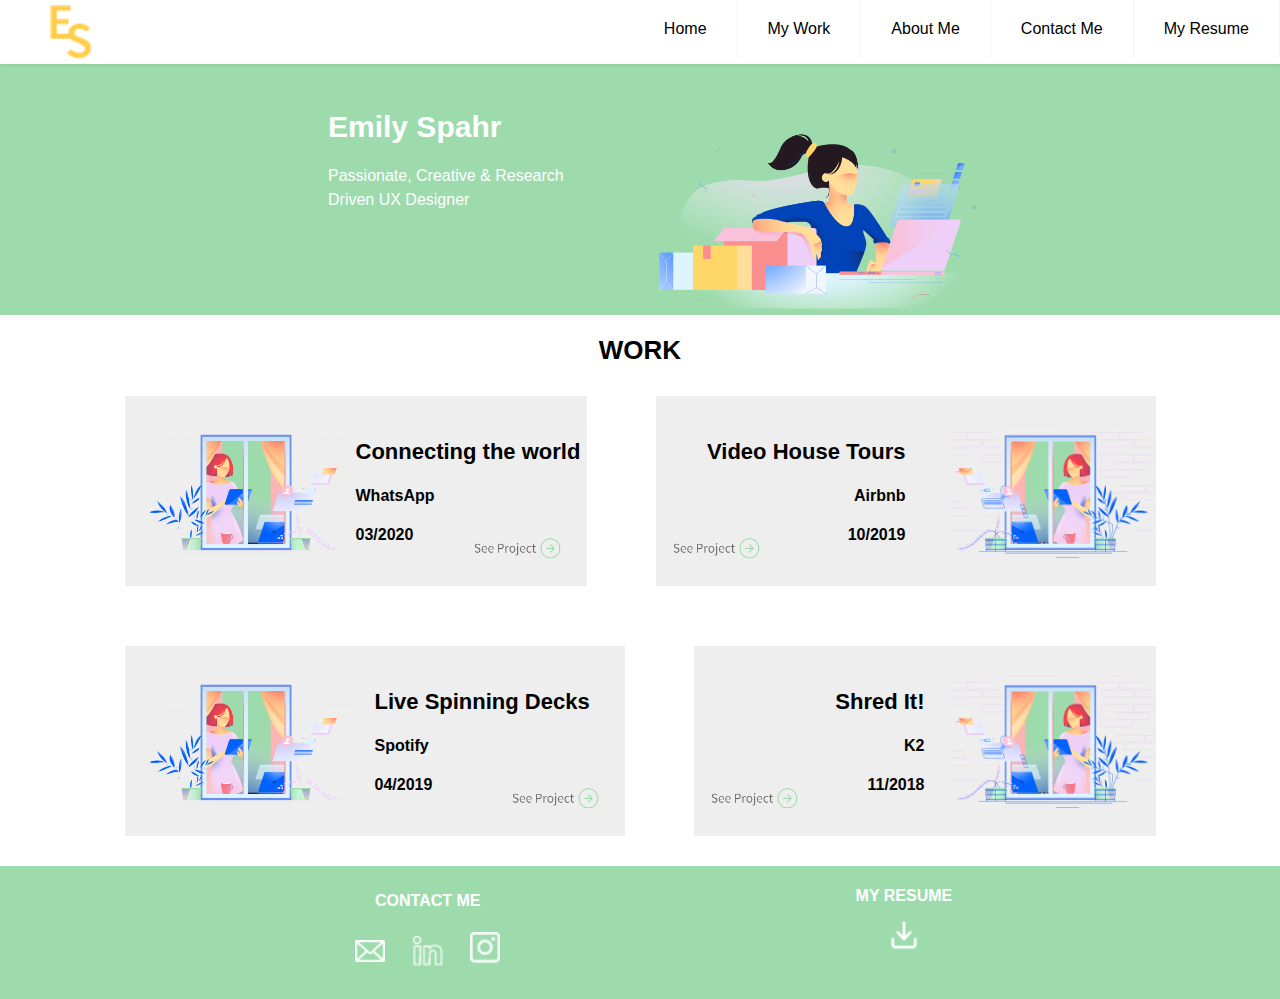
<file: index.html>
<!DOCTYPE html>
<html lang="en" prefix="og: http://ogp.me/ns#">
  <head>
    <meta charset="UTF-8" />
    <meta name="viewport" content="width=device-width, initial-scale=1.0" />
    <meta property="og:image" content="https://vrodgreg.github.io/EmilyPortfolio/previewImg.PNG" />
    <link
      rel="stylesheet"
      media="screen and (min-width: 801px)"
      href="css/desktop.css"
    />
    <link rel="stylesheet" href="css/mobile.css" />
    <link rel="stylesheet" href="hamburger.css" />
    <title>Emily Spahr's Porfolio - Main</title>
  </head>
  <body>



    
    <!--hamburger menu -->
    <header class="header">
      <img src="./img/EKlogo.png" class="logo" alt="Logo" />
      <input class="menu-btn" type="checkbox" id="menu-btn" />
      <label class="menu-icon" for="menu-btn"
        ><span class="navicon"></span
      ></label>
      <ul class="menu">
        <li><a href="index.html">Home</a></li>
        <li><a href="creations.html">My Work</a></li>
        <li><a href="passions.html">About Me</a></li>
        <li><a href="#contactMe">Contact Me</a></li>
        <li><a href="/files/resume.pdf">My Resume</a></li>
      </ul>
    </header>

    <!-- Pretty Picture (backgroundimage) at top with Name and short statement in somehat transparent block over top background image-->
    <section class="heroAbout">
      <img src="./img/emilySpahr.png" alt="Researcher at a desk" />
      <div class="heroAboutText">
        <h1>Emily Spahr</h1>
        <p>Passionate, Creative & Research Driven UX Designer</p>
      </div>
    </section>

    <!-- Body woth various project blocks-->
  <section class="outsideWork">
    <div><h2 id="workHeading">WORK</h2></div>

    <section class="work">
      <div class="leftHandProject narrowP" id="project1">
        <img
          id="projPicL"
          src="./img/headerImageLG.png"
          alt="Designer in a Window"
        />
        <div class="titleL">
          <h3>Connecting the world</h3>
          <h4>WhatsApp</h4>
          <h4>03/2020</h4>
        </div>
        <a class="butClick" href="creations.html"
          ><img
            src="./img/rightArrowRemoveBg.png"
            alt="See Project Button"
            class="rtAr" 
        /></a>
      </div>

      <div class="rightHandProject widerP" id="project2">
        <div class="titleR">
          <h3>Video House Tours</h3>
          <h4>Airbnb</h4>
          <h4>10/2019</h4>
        </div>
        <img
          id="projPicR"
          src="./img/headerImageLGRight.png"
          alt="Designer in a window"
        />
        <a class="butClickL" href="creations.html"
          ><img
            src="./img/rightArrowRemoveBg.png"
            alt="See Project Button"
            class="rtAr" 
        /></a>
      </div>

      <div class="leftHandProject widerP" id="project3">
        <img
          id="projPicL"
          src="./img/headerImageLG.png"
          alt="Designer in a window"
        />
        <div class="titleL">
          <h3>Live Spinning Decks</h3>
          <h4>Spotify</h4>
          <h4>04/2019</h4>
        </div>
        <a class="butClick" href="creations.html"
          ><img
            src="./img/rightArrowRemoveBg.png"
            alt="See Project Button"
            class="rtAr" 
        /></a>
      </div>

      <div class="rightHandProject narrowP" id="project4">
        <div class="titleR">
          <h3>Shred It!</h3>
          <h4>K2</h4>
          <h4>11/2018</h4>
        </div>
        <img
          id="projPicR"
          src="./img/headerImageLGRight.png"
          alt="Designer in a window"
        />
        <a class="butClickL" href="creations.html"
          ><img
            src="./img/rightArrowRemoveBg.png"
            alt="See Project Button"
            class="rtAr" 
        /></a>
      </div>
    </section>
    </section>  

    <footer>
      <!--Left side of footer with contact me links-->
      <div>
        <h4>CONTACT ME</h4>
        <div id="contactMe">
          <a href="mailto:webmaster@example.com" target="_blank"
            ><img src="./img/envelope.png" width="30" alt="Email"
          /></a>
          <a href="https://www.linkedin.com/" target="_blank"
            ><img src="./img/linkedin.png" width="30" alt="Linkedin"
          /></a>
          <a href="https://www.instagram.com/" target="_blank"
            ><img src="./img/instagram.png" width="30" alt="Instagram"
          /></a>
        </div>
      </div>

      <!--Right side of footer with Resume Link-->
      <div class="footerResume">
        <h4>MY RESUME</h4>
        <a href="/files/resume.pdf"
          ><h2><img src="./img/download.png" width="30" alt="Resume" /></h2
        ></a>
      </div>
    </footer>

    <script src="script.js" ></script>
  </body>
</html>
</file>
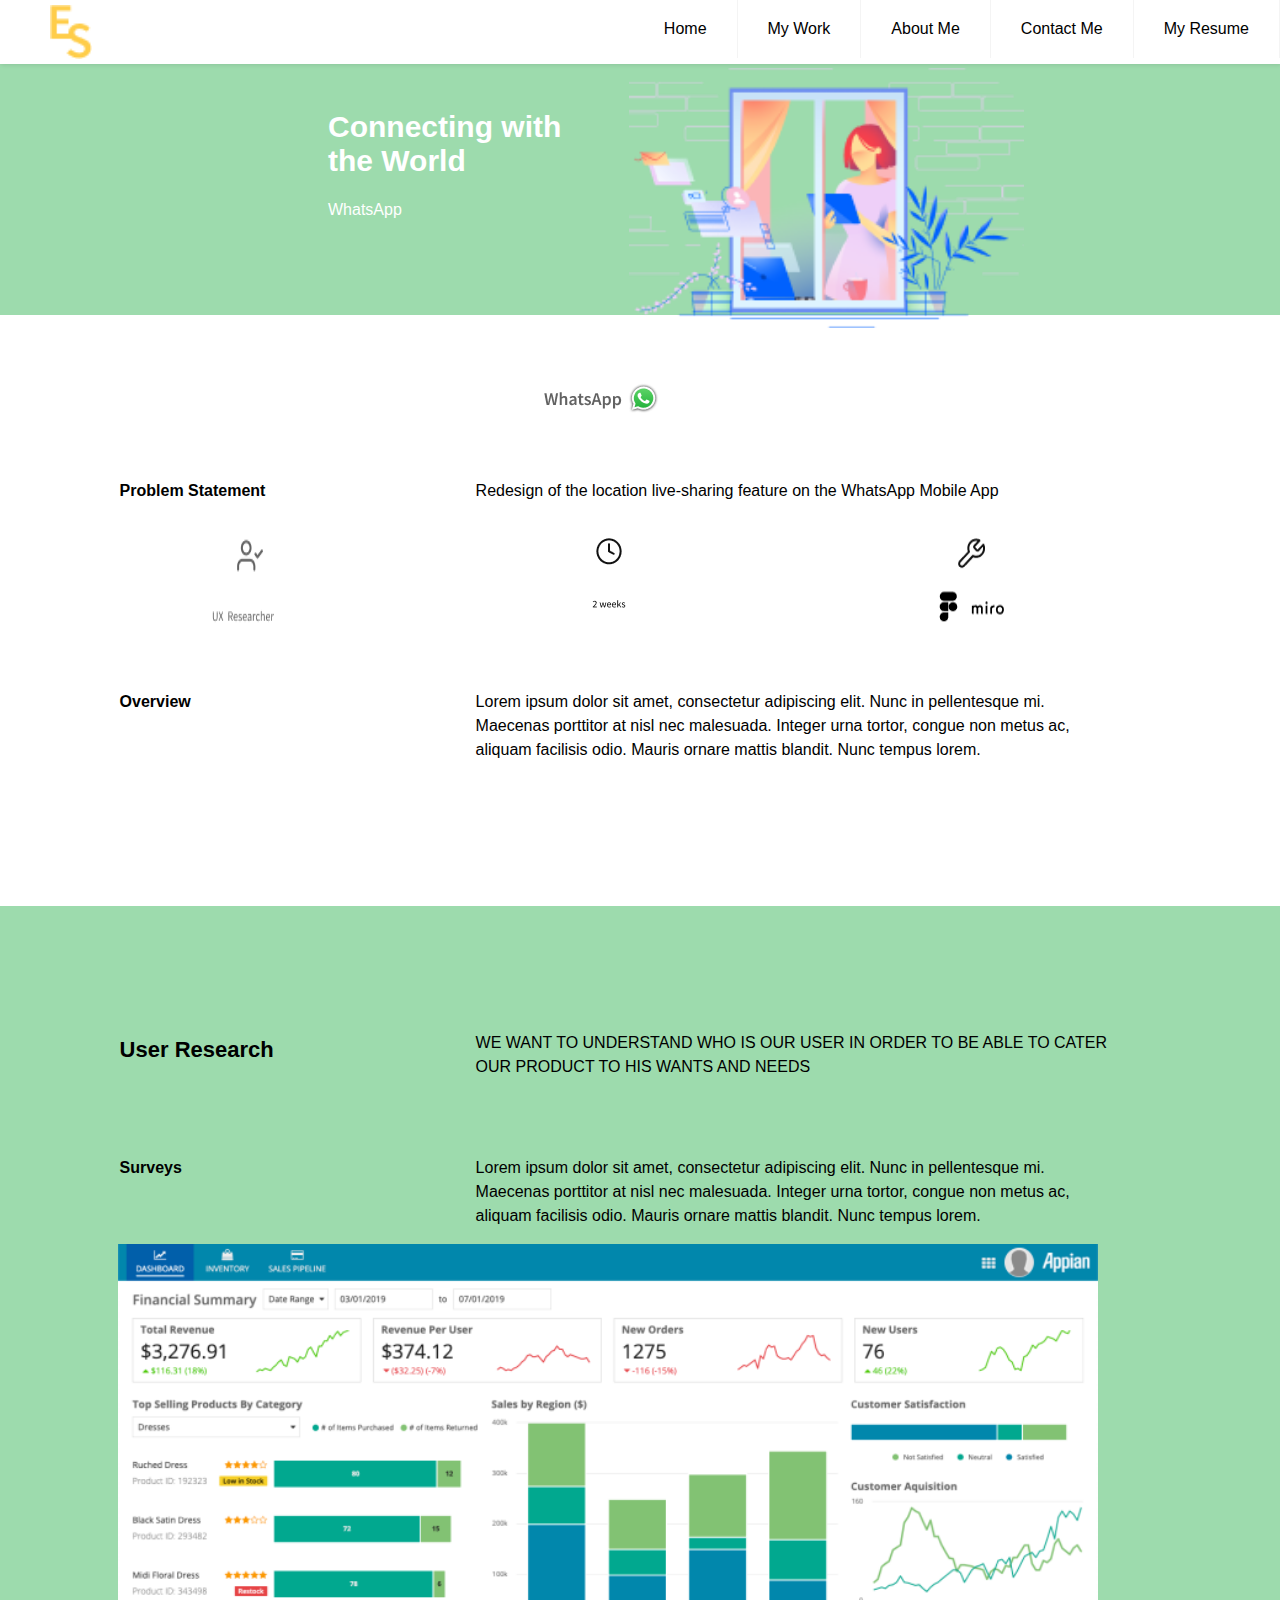
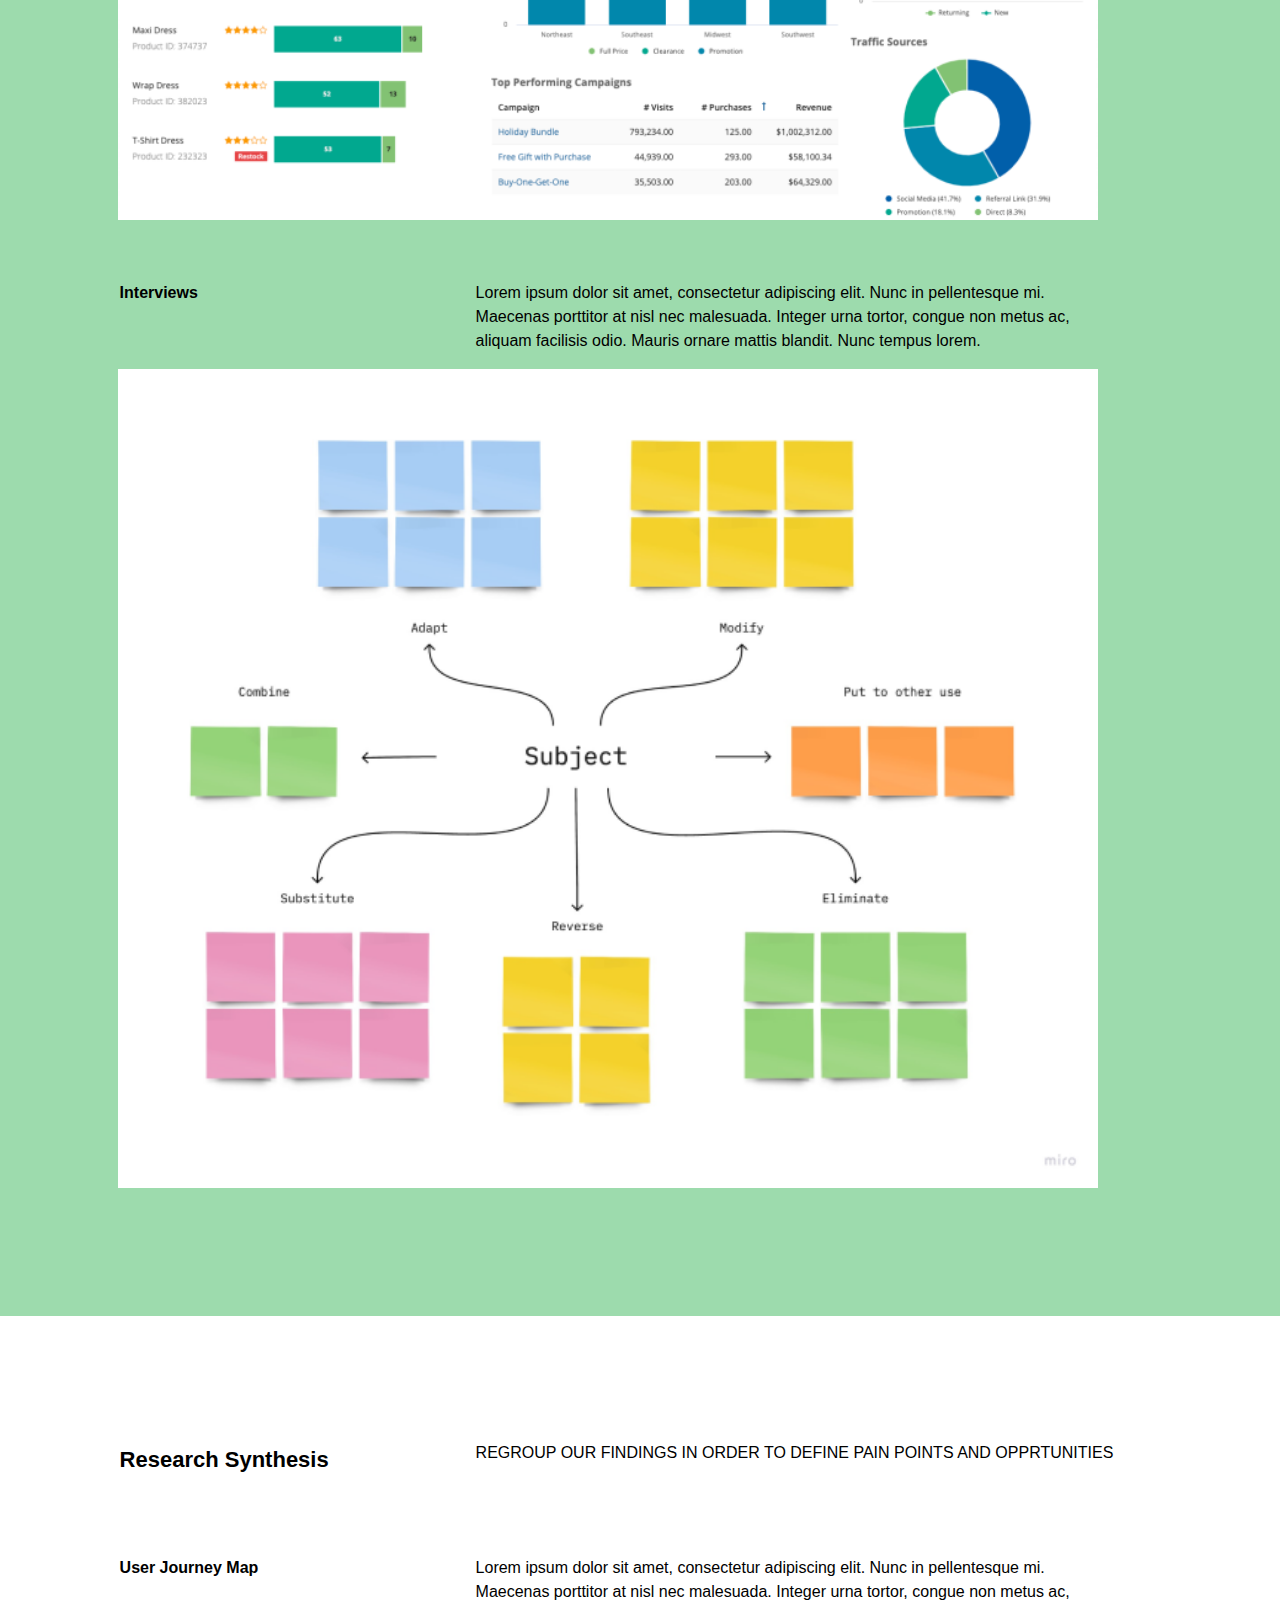
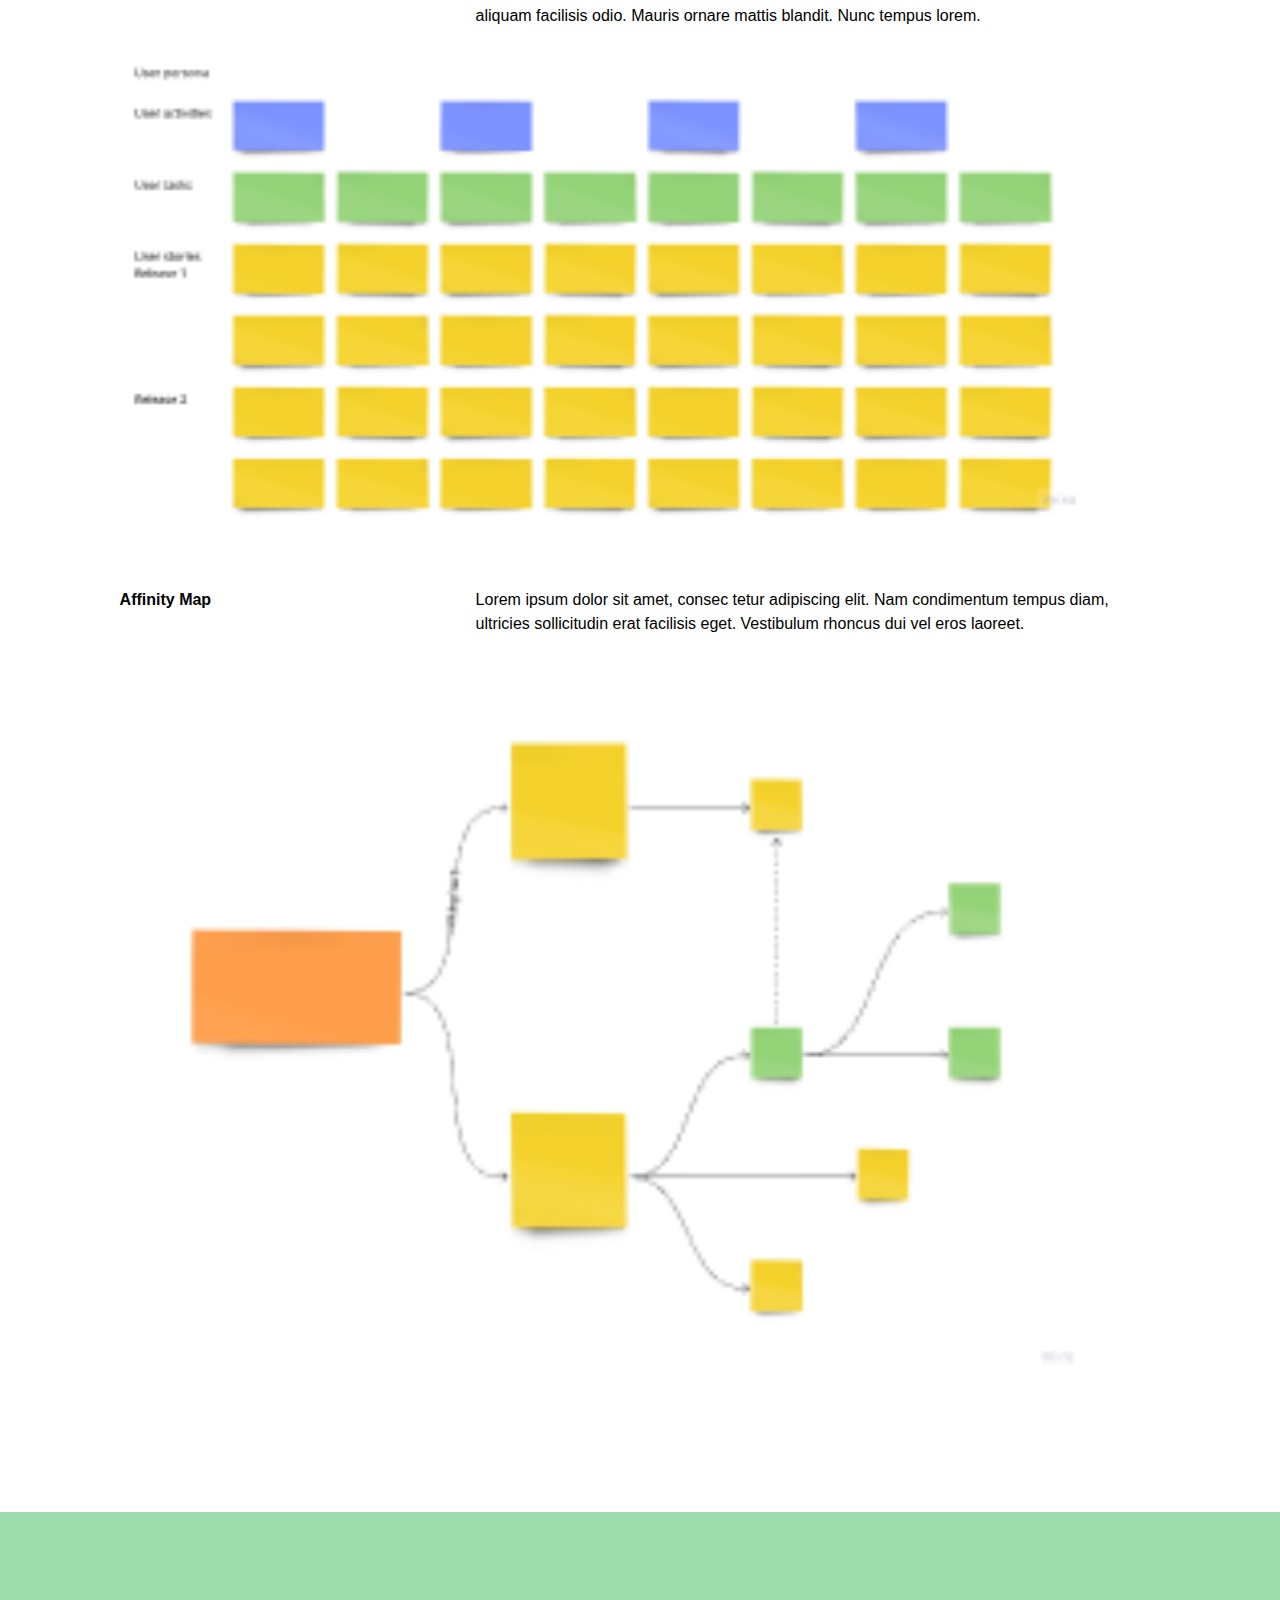
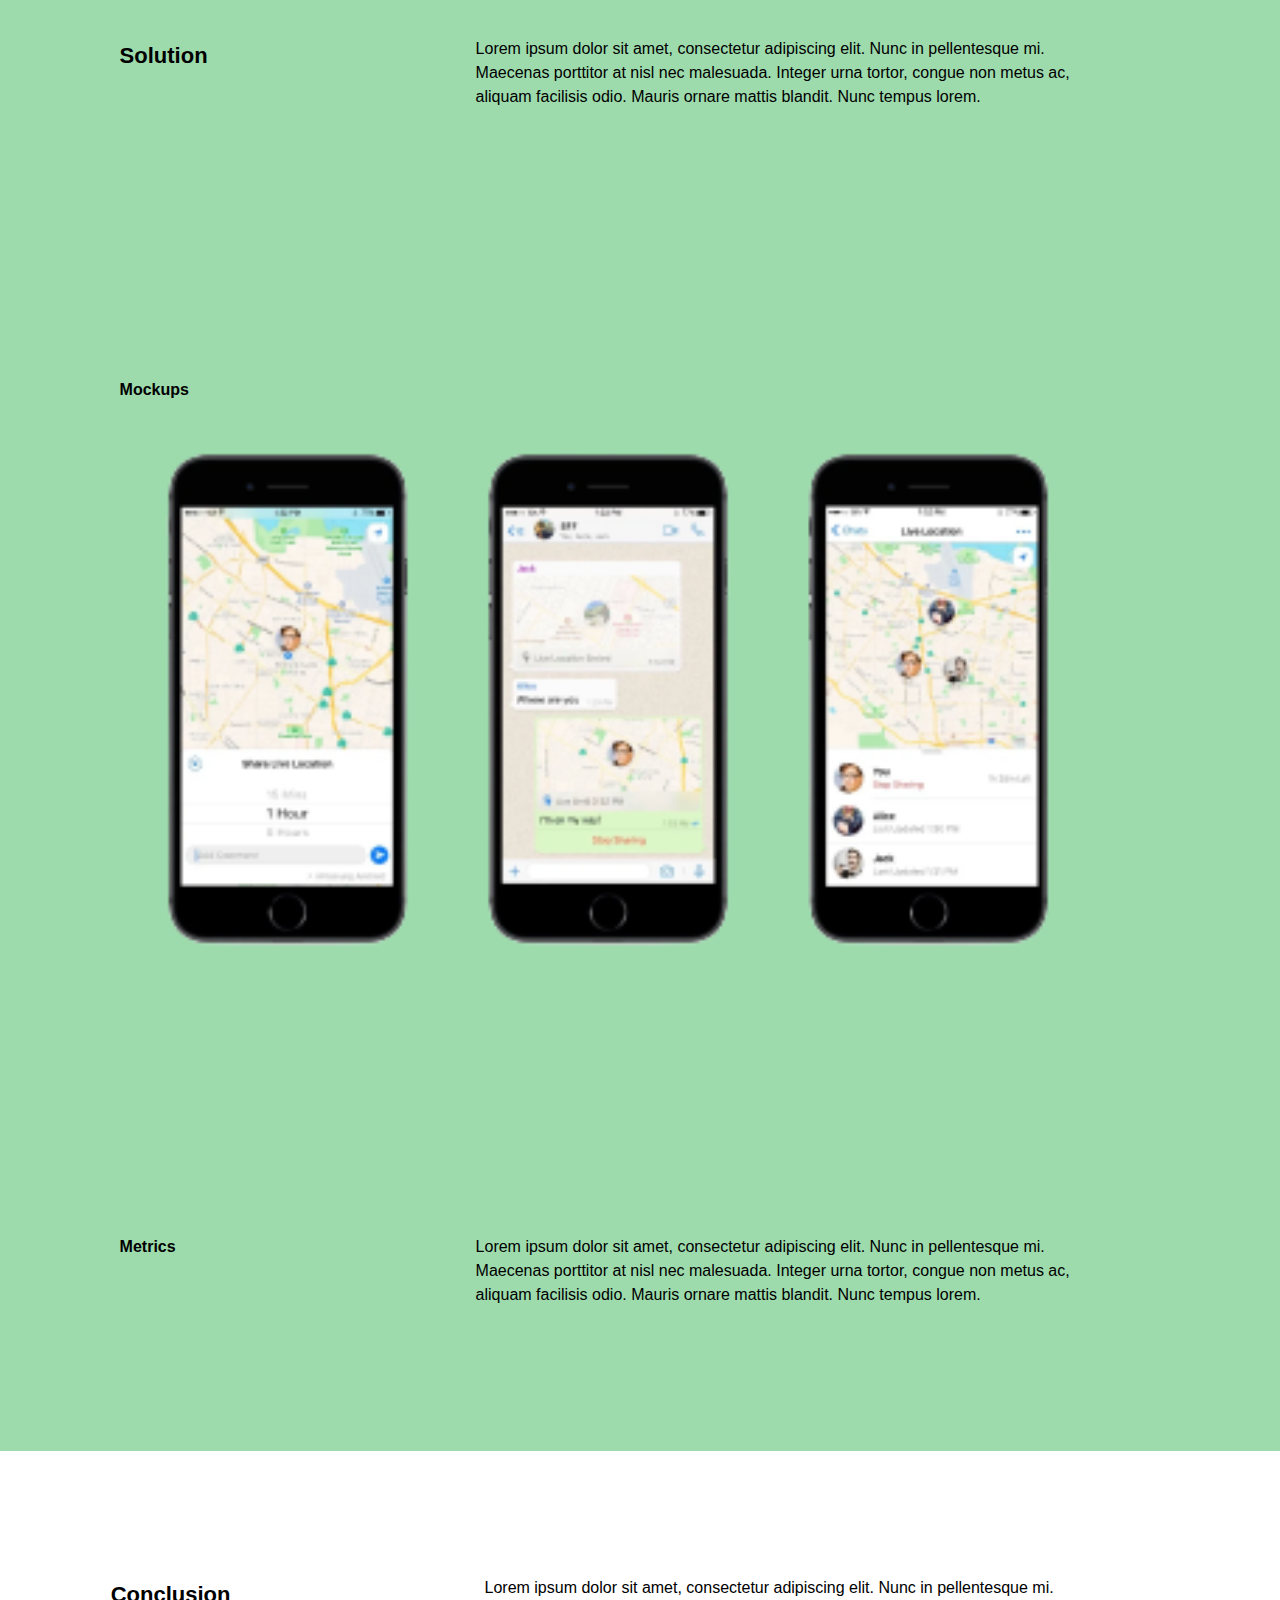
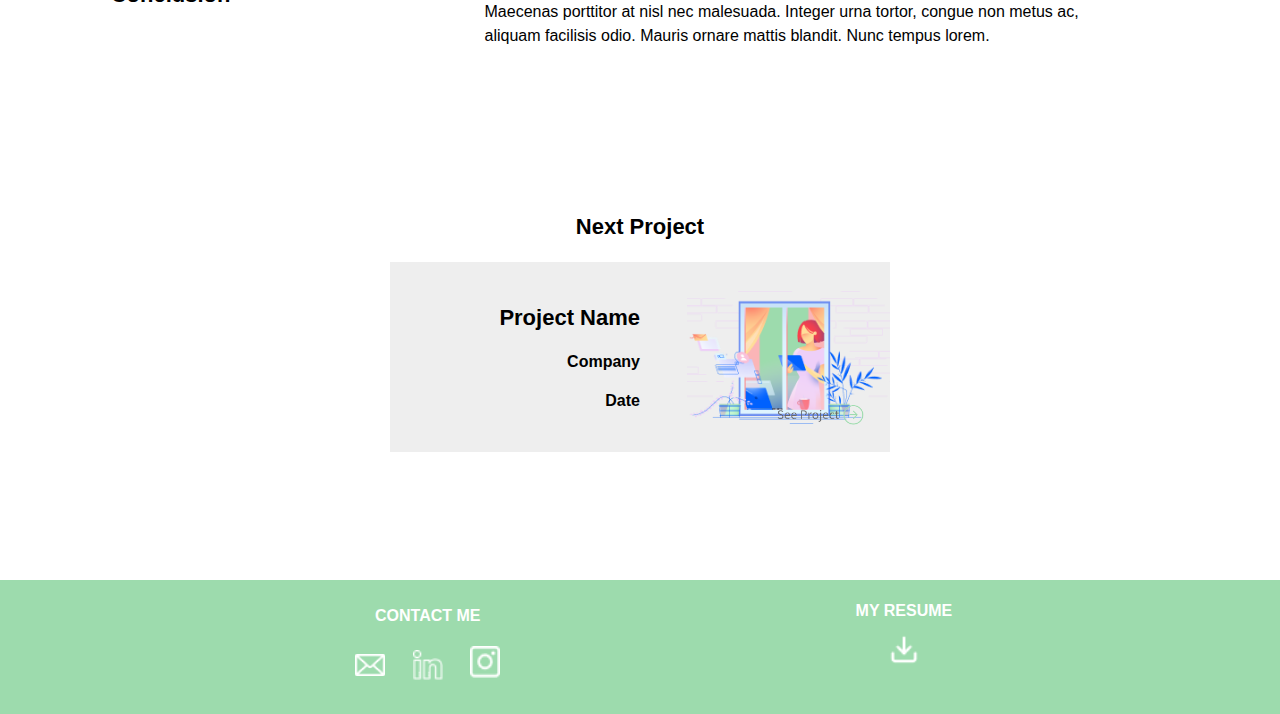
<file: creations.html>
<!DOCTYPE html>
<html lang="en">
  <head>
    <meta charset="UTF-8" />
    <meta name="viewport" content="width=device-width, initial-scale=1.0" />
    <link
      rel="stylesheet"
      media="screen and (min-width: 801px)"
      href="css/desktop.css"
    />
    <link 
      rel="stylesheet" 
      href="css/mobile.css" 
    />
    <link rel="stylesheet" href="hamburger.css" />
    <title>Emily Spahr's Porfolio - Main</title>
  </head>

  <body>
    <!--hamburger menu -->
    <header class="header">
        <img src="./img/EKlogo.png" class="logo" alt="Logo" />
        <input class="menu-btn" type="checkbox" id="menu-btn" />
        <label class="menu-icon" for="menu-btn"><span class="navicon"></span></label>
        <ul class="menu">
            <li><a href="index.html">Home</a></li>
            <li><a href="creations.html">My Work</a></li>
            <li><a href="passions.html">About Me</a></li>
            <li><a href="#contactMe">Contact Me</a></li>
            <li><a href="/files/resume.pdf">My Resume</a></li>
        </ul>
    </header>

    <!-- Pretty Picture (backgroundimage) at top with Name and short statement in somehat transparent block over top background image-->
    <section class="heroAbout">
      <img src="./img/headerImageLGRight.png" alt="Researcher at a desk" />
      <div class="heroAboutText">
        <h1>Connecting with the World</h1>
        <p>WhatsApp</p>
      </div>
    </section>

    <!--Background Change-->
    <section class="topSection">
      <div class="secHeading">
        <img src="./img/whatsapp.png" alt="WhatsApp">
      </div>
      <div class="titleText">
          <p class="titleH"><b>Problem Statement</b></p>
          <p class="indentP">
            Redesign of the location live-sharing feature on the WhatsApp Mobile App
          </p>
      </div>
      <section>
        <div class="topIcons">
          <img src="./img/UX Researcher.png" alt="Logo" />
          <img src="./img/time.png" alt="Logo" />
          <img src="./img/wrench.png" alt="Logo" />
        </div>
      </section>
      <section class="titleText">
        <p class="titleH"><b>Overview</b></p>
        <p class="indentP">
          Lorem ipsum dolor sit amet, consectetur adipiscing elit. Nunc in
          pellentesque mi. Maecenas porttitor at nisl nec malesuada. Integer
          urna tortor, congue non metus ac, aliquam facilisis odio. Mauris
          ornare mattis blandit. Nunc tempus lorem.
        </p>
      </section>
    </section>

    <!--Background Change-->
    <section class="research">
        <div class="titleText">
            <h3 class="titleH">User Research</h3>
            <p class="indentP">WE WANT TO UNDERSTAND WHO IS OUR USER IN ORDER TO BE ABLE TO CATER OUR PRODUCT TO HIS WANTS AND NEEDS</p>
        </div>
      <section>
        <div class="titleText">
          <p class="titleH"><b>Surveys</b></p>
          <p class="indentP">
            Lorem ipsum dolor sit amet, consectetur adipiscing elit. Nunc in
            pellentesque mi. Maecenas porttitor at nisl nec malesuada. Integer
            urna tortor, congue non metus ac, aliquam facilisis odio. Mauris
            ornare mattis blandit. Nunc tempus lorem.
          </p>
        </div>
        <div>
            <img  id="stdImg" src="./img/03 Bar Chart.png" alt=" Surveys Bar Chart" />
        </div>
      </section>

      <div class="titleText">
        <p class="titleH"><b>Interviews</b></p>
        <p class="indentP">
          Lorem ipsum dolor sit amet, consectetur adipiscing elit. Nunc in
          pellentesque mi. Maecenas porttitor at nisl nec malesuada. Integer
          urna tortor, congue non metus ac, aliquam facilisis odio. Mauris
          ornare mattis blandit. Nunc tempus lorem.
        </p>
        </div>
        <img id="stdImg" src="./img/stickies.png" alt="Stickies" />
      </section>
    </section>

    <!--Background Change-->
    <section class="topSection">
        <div class="titleText">
            <h3 class="titleH">Research Synthesis</h3>
            <p class="indentP">
              REGROUP OUR FINDINGS IN ORDER TO DEFINE PAIN POINTS AND OPPRTUNITIES
            </p>
        </div>
      <section>
        <div class="titleText">
          <p class="titleH"><b>User Journey Map</b></p>
          <p class="indentP">
          Lorem ipsum dolor sit amet, consectetur adipiscing elit. Nunc in
          pellentesque mi. Maecenas porttitor at nisl nec malesuada. Integer
          urna tortor, congue non metus ac, aliquam facilisis odio. Mauris
          ornare mattis blandit. Nunc tempus lorem.
          </p>
        </div>
        <img id="stdImg" src="./img/manyStickies.png" alt="Wall of Stickies" />
      </section>
      <section>
        <div class="titleText">
          <p class="titleH"><b>Affinity Map</b></p>
          <p class="indentP">
          Lorem ipsum dolor sit amet, consec tetur adipiscing elit. Nam condimentum tempus diam, ultricies sollicitudin erat facilisis eget. Vestibulum rhoncus dui vel eros laoreet.
          </p>
        </div>
        <img id="stdImg" src="./img/affinityMap.png" alt="Affinity Map" />
      </section>
    </section>
     
  </section>

    <!--Background Change-->
    <section class="solution">
      <div class="titleText">
      <h3 class="titleH">Solution</h3>
      <p class="indentP">
        Lorem ipsum dolor sit amet, consectetur adipiscing elit. Nunc in
        pellentesque mi. Maecenas porttitor at nisl nec malesuada. Integer urna
        tortor, congue non metus ac, aliquam facilisis odio. Mauris ornare
        mattis blandit. Nunc tempus lorem.
      </p>
    </div>
    </section>

    <section class="research">
      <div class="titleText">
      <p class="titleH"><b>Mockups</b></p>
      <p class="indentP"> </p>
    </div>
      <img id="stdImg" src="./img/mockUps.png" alt="Mockups" />
    </section>

    <section class="research">
      <div class="titleText">
      <p class="titleH"><b>Metrics</b></p>
      <p class="indentP">
        Lorem ipsum dolor sit amet, consectetur adipiscing elit. Nunc in
        pellentesque mi. Maecenas porttitor at nisl nec malesuada. Integer urna
        tortor, congue non metus ac, aliquam facilisis odio. Mauris ornare
        mattis blandit. Nunc tempus lorem.
      </p>
    </div>
    </section>

    <section class="topSection">
        <div class="titleText">
            <h3 class="titleH">Conclusion</h3></p>
            <p class="indentP">
                Lorem ipsum dolor sit amet, consectetur adipiscing elit. Nunc in
                pellentesque mi. Maecenas porttitor at nisl nec malesuada. Integer urna
                tortor, congue non metus ac, aliquam facilisis odio. Mauris ornare
                mattis blandit. Nunc tempus lorem.    
            </p>
        </div>
    </section>

    <!-- Next Project -->
    <section class="nextProject">
      <h3>Next Project</h3>
    <div class="rightHandProject">
        <div class="titleR">
            <h3>Project Name</h3>
            <h4>Company</h4>
            <h4>Date</h4>
        </div>
        <img
          id="projPicR"
          src="./img/headerImageLGRight.png"
          alt="Designer in a window"
        />
        <a class="butClick" href="creations.html"
          ><img
            src="./img/rightArrowRemoveBg.png"
            alt="See Project Button"
            class="rtAr" 
        /></a>
      </div>
    </section>

    <footer>
      <!--Left side of footer with contact me links-->
      <div>
        <h4>CONTACT ME</h4>
        <div id="contactMe">
          <a href="mailto:webmaster@example.com" target="_blank"
            ><img src="./img/envelope.png" width="30" alt="Email"
          /></a>
          <a href="https://www.linkedin.com/" target="_blank"
            ><img src="./img/linkedin.png" width="30" alt="Linkedin"
          /></a>
          <a href="https://www.instagram.com/" target="_blank"
            ><img src="./img/instagram.png" width="30" alt="Instagram"
          /></a>
        </div>
      </div>

      <!--Right side of footer with Resume Link-->
      <div class="footerResume">
        <h4>MY RESUME</h4>
        <a href="/files/resume.pdf"
          ><h2><img src="./img/download.png" width="30" alt="Resume" /></h2
        ></a>
      </div>
    </footer>
  </body>
</html>
</file>
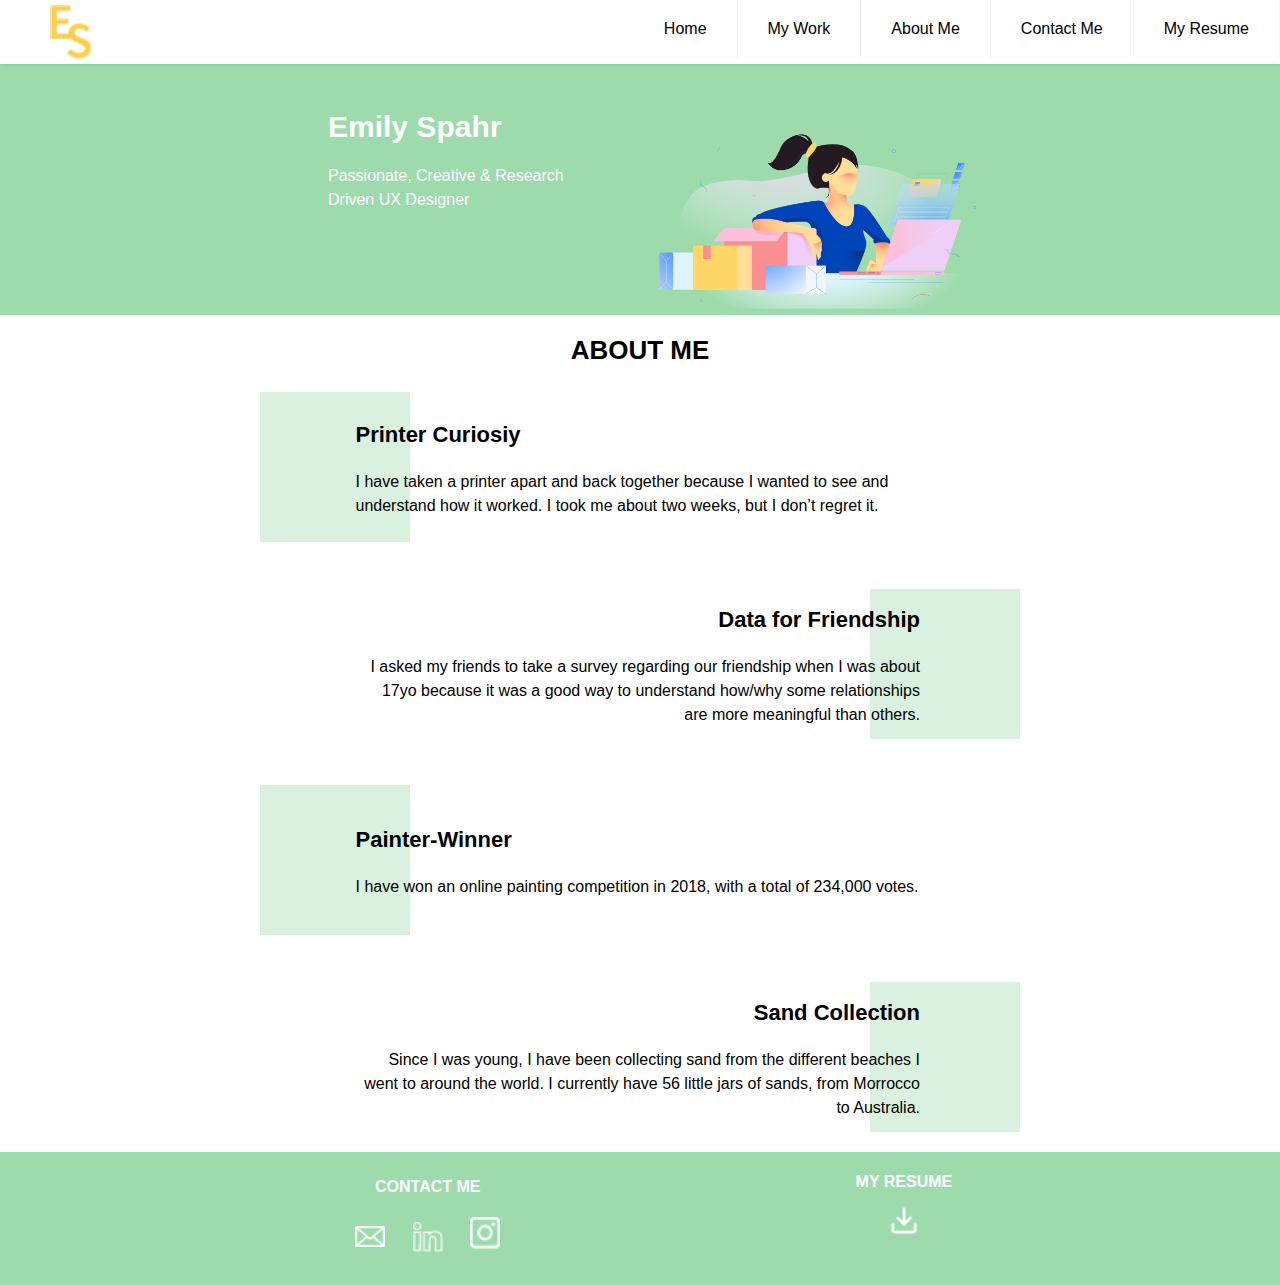
<file: passions.html>
<!DOCTYPE html>
<html lang="en">
  <head>
    <meta charset="UTF-8" />
    <meta name="viewport" content="width=device-width, initial-scale=1.0" />
    <link
      rel="stylesheet"
      media="screen and (min-width: 801px)"
      href="css/desktop.css"
    />
    <link rel="stylesheet" href="css/mobile.css" />
    <link rel="stylesheet" href="hamburger.css" />
    <title>Emily Spahr's Porfolio - About Me</title>
  </head>

  <body>
    <!--hamburger menu -->
    <header class="header">
      <img src="./img/EKlogo.png" class="logo" alt="Logo" />
      <input class="menu-btn" type="checkbox" id="menu-btn" />
      <label class="menu-icon" for="menu-btn"
        ><span class="navicon"></span
      ></label>
      <ul class="menu">
        <li><a href="index.html">Home</a></li>
        <li><a href="creations.html">My Work</a></li>
        <li><a href="passions.html">About Me</a></li>
        <li><a href="#contactMe">Contact Me</a></li>
        <li><a href="/files/resume.pdf">My Resume</a></li>
      </ul>
    </header>

    <!-- Pretty Picture (backgroundimage) at top with Name and short statement in somehat transparent block over top background image-->
    <section class="heroAbout">
      <img src="./img/emilySpahr.png" alt="Researcher at a desk" />
      <div class="heroAboutText">
        <h1>Emily Spahr</h1>
        <p>Passionate, Creative & Research Driven UX Designer</p>
      </div>
    </section>

  <section class="outsideWork">
      

    <section class="passions">
      <div><h2 id="workHeading">ABOUT ME</h2></div>
      <div class="leftHandFact">
        <div class="colorBoxL"></div>
        <div class="factText">
          <h3>Printer Curiosiy</h3>
          <p>
            I have taken a printer apart and back together because I wanted to see and understand how it worked. I took me about two weeks, but I don’t regret it.
          </p>
        </div>
      </div>
      <div class="rightHandFact">
        <div class="colorBoxR"></div>
        <div class="factText">
          <h3>Data for Friendship</h3>
          <p>
            I asked my friends to take a survey regarding our friendship when I was about 17yo because it was a good way to understand how/why some relationships are more meaningful than others.
          </p>
        </div>
      </div>
      <div class="leftHandFact">
        <div class="colorBoxL"></div>
        <div class="factText">
          <h3>Painter-Winner</h3>
          <p>
            I have won an online painting competition in 2018, with a total of 234,000 votes. 
          </p>
        </div>
      </div>
      <div class="rightHandFact">
        <div class="colorBoxR"></div>
        <div class="factText">
          <h3>Sand Collection</h3>
          <p>
            Since I was young, I have been collecting sand from the different beaches I went to around the world. I currently have 56 little jars of sands, from Morrocco to Australia.
          </p>
        </div>
      </div>
    </section>
  </section>

    <footer>
      <!--Left side of footer with contact me links-->
      <div>
        <h4>CONTACT ME</h4>
        <div id="contactMe">
          <a href="mailto:webmaster@example.com" target="_blank"
            ><img src="./img/envelope.png" width="30" alt="Email"
          /></a>
          <a href="https://www.linkedin.com/" target="_blank"
            ><img src="./img/linkedin.png" width="30" alt="Linkedin"
          /></a>
          <a href="https://www.instagram.com/" target="_blank"
            ><img src="./img/instagram.png" width="30" alt="Instagram"
          /></a>
        </div>
      </div>

      <!--Right side of footer with Resume Link-->
      <div class="footerResume">
        <h4>MY RESUME</h4>
        <a href="/files/resume.pdf"
          ><h2><img src="./img/download.png" width="30" alt="Resume" /></h2
        ></a>
      </div>
    </footer>
  </body>
</html>
</file>
<file: css/desktop.css>
/* CSS DESKTOP */

html * {
  font-family: "Source Sans Pro", sans-serif;
}

a:link {
  text-decoration: none;
}

#logo {
  width: 15vw;
}

.heroAbout {
  background-color: #9ddbad;
	height: 300px;
	padding-top: 15vh;
	position: absolute;
  display: flex;
  align-items: center;
  justify-content: space-between;
}

.heroAboutText {
	width: 30%;
	max-width: 280px;
  color: white;
  position: relative;
	z-index: 1;
	margin-left: 20%;
  text-align: left;
}

.heroAbout img {
	width: 60%;
	max-width: 395px;
	position: relative;
	margin-right: 20%;
}

.hero div {
  color: rgb(0, 0, 0);
  position: relative;
  padding: 1vh;
  left: 10%;
  width: 50vw;
  height: 10vh;
  font-size: 1.5vh;
  display: flex;
  flex-direction: column;
  justify-content: center;
  align-items: flex-start;
}

.titleL {
  width: 50%;
  position: absolute;
  z-index: 1;
  right: 0;
}

.titleR {
  width: 50%;
  position: absolute;
  z-index: 1;
  left: 0;
  text-align: right;
}

#projPicL {
  height: 70%;
  display: block;
  float: left;
}

#projPicR {
  height: 70%;
  display: block;
  float: right;
}

.leftHandProject {
  display: flex;
  align-items: center;
  position: relative;
  max-width: 500px;
  height: 190px;
  background-color: #eeeeee;
}

.leftHandProject:hover {
	background-color: #ffd668;
}

.rightHandProject:hover {
	background-color: #ffd668;
}

.rtAr {
  width: 20%;
  position: absolute;
  right: 0;
  bottom: 0;
  padding: 0px 15px 15px 0px;
}

.rtArR {
  width: 20%;
  position: absolute;
  left: 0;
  bottom: 0;
  padding: 0px 0px 15px 15px;
}

.rightHandProject {
  display: flex;
  justify-content: flex-end;
  align-items: center;
  position: relative;
  max-width: 500px;
  height: 190px;
  background-color: #eeeeee;
}


.widerP {
	width: 55% !important;
}

.narrowP {
	width: 42% !important;
}

.work {
  background-color: white;
	height: 110vh;
	max-width: 1100px;
	max-height: 500px;
  display: flex;
	flex-direction: row;
  flex-wrap: wrap;
  justify-content: space-around;
	align-items: center;
	margin: auto;
}

.outsideWork {
  background-color: white;
}

footer {
  background-color: #9ddbad;
  padding-bottom: 20px;
  text-align: center;
  display: flex;
  flex-direction: row;
  justify-content: space-evenly;
  align-items: center;
  color: white;
}

#contactMe {
  width: 200px;
  display: flex;
  align-items: center;
  justify-content: space-evenly;
}

.footerResume img {
  margin-top: -15px;
}

.research {
  background-color: #9ddbad;
  padding: 5% 10% 10% 5%;
}

.solution {
  background-color: #9ddbad;
  padding: 5% 10% 10% 5%;
}

.topSection {
  background-color: white;
  padding: 5% 10% 10% 5%;
}

.topIcons {
  display: flex;
  flex-direction: row;
  justify-content: center;
  align-content: center;
  padding-top: 2vh;
}

.indentP {
  width: 60%;
}

.titleH {
  width: 30%;
  text-align: left;
}

.titleText {
	display: flex;
	justify-content: space-evenly;
	align-items: flex-start;
}

.secHeading {
  display: flex;
  justify-content: space-around;
}

#stdImg {
  width: 90%;
  display: block;
  margin: auto;
}

.textCenter {
  text-align: left;
	width: 60%;
}

.nextProject {
  display: flex;
  flex-direction: column;
  justify-content: center;
  align-items: center;
  background-color: white;
  padding-bottom: 10%;
}

  /* edit: fixes overlap error in IE7/8, 
     make sure you have an empty gif 
  background-image: url('empty.gif');*/
}
</file>
<file: css/mobile.css>
/* mobile CSS */

html * {
  font-family: "Source Sans Pro", sans-serif;
}

a:link {
  text-decoration: none;
}

#logo {
  width: 15vw;
}

/* TEXT SETTINGS */

h1 {
  font-weight: 600;
  font-size: 22px;
}

h2 {
  font-weight: 600;
  font-size: 17px;
}

h3 {
  font-weight: 600;
  font-size: 15px;
}

p {
  font-weight: 400;
  font-size: 15px;
  line-height: 1.5;
}

@media only screen and (min-width: 801px) {
  h1 {
    font-size: 30px;
  }
  h2 {
    font-size: 26px;
  }
  h3 {
    font-size: 22px;
  }
  p {
    font-size: 16px;
  }
}

.heroP {
  background-color: #9ddbad;
  height: 180px;
  padding-top: 15vh;
  display: flex;
  align-items: center;
  position: relative;
}

.heroPText {
  color: white;
  position: absolute;
  z-index: 1;
  right: 0;
  top: 0;
  padding-top: 8vh;
  padding-right: 2vh;
  text-align: center;
}

.heroAbout {
  background-color: #9ddbad;
  height: 180px;
  padding-top: 15vh;
  display: flex;
  align-items: center;
  position: relative;
}

.heroAboutText {
  width: 40%;
  color: white;
  position: absolute;
  z-index: 1;
  left: 0;
  top: 0;
  padding-top: 10vh;
  padding-left: 8vh;
  text-align: left;
}

.heroAbout img {
  width: 60%;
  position: absolute;
  right: 0;
  padding-bottom: 6vh;
}

.heroP img {
  width: 50%;
  margin-left: 10%;
}

.hero div {
  color: rgb(0, 0, 0);
  position: relative;
  padding: 1vh;
  left: 10%;
  width: 50vw;
  height: 10vh;
  font-size: 1.5vh;
  display: flex;
  flex-direction: column;
  justify-content: center;
  align-items: flex-start;
}

.titleL {
  width: 50%;
  position: absolute;
  z-index: 1;
  right: 0;
}

.titleR {
  width: 50%;
  position: absolute;
  z-index: 1;
  left: 0;
  text-align: right;
}

#projPicL {
  height: 70%;
  display: block;
  float: left;
}

#projPicR {
  height: 70%;
  display: block;
  float: right;
}

.leftHandProject {
  display: flex;
  align-items: center;
  position: relative;
  width: 75vw;
  max-width: 500px;
  height: 190px;
  background-color: #eeeeee;
}

.rtAr {
  width: 100%;

}

.rtArR {
  width: 100%;
}

.butClick {
	position: absolute;
	bottom: 10px;
	right: 10px;
	z-index: 100;
	width: 90px;
}

.butClickL {
	position: absolute;
	bottom: 10px;
	left: 30px;
	z-index: 100;
	width: 90px;
}

.rightHandProject {
  display: flex;
  justify-content: flex-end;
  align-items: center;
  position: relative;
  width: 75vw;
  max-width: 500px;
  height: 190px;
  background-color: #eeeeee;
}

.work {
  background-color: white;
  height: 110vh;
  display: flex;
  flex-direction: row;
  flex-wrap: wrap;
  justify-content: space-around;
  align-items: center;
}


#workHeading {
  background-color: white;
  width: 75vw;
  max-width: 500px;
  margin: auto;
  padding-top: 20px;
}

@media only screen and (min-width: 801px) {
  #workHeading {
  width: 90%;
  max-width: 1100px;
  text-align: center;
}
}

footer {
  background-color: #9ddbad;
  padding-bottom: 20px;
  text-align: center;
  display: flex;
  flex-direction: row;
  justify-content: space-evenly;
  align-items: center;
  color: white;
}

#contactMe {
  width: 200px;
  display: flex;
  align-items: center;
  justify-content: space-evenly;
}

.footerResume img {
  margin-top: -15px;
}

.passions {
  background-color: white;
}

.factText {
  width: 70%;
  position: absolute;
  z-index: 1;
  left: 0;
  margin-left: 15%;
  font-size: 1.5vh;
}

.rightHandFact {
  display: flex;
  justify-content: flex-end;
  align-items: center;
  position: relative;
  padding: 0vw;
  width: 85%;
  max-width: 400px;
  height: 190px;
  margin: 20px;
  text-align: right;
} 

@media only screen and (min-width: 801px) {
  .rightHandFact {
    max-width: 800px;
    margin:auto
  } 
}

.leftHandFact {
  display: flex;
  align-items: center;
  position: relative;
  padding: 0.5vw;
  width: 85vw;
  max-width: 400px;
  height: 190px;
  margin: 20px;
}

@media only screen and (min-width: 801px) {
  .leftHandFact {
    max-width: 800px;
    margin: auto;
  }
}

.colorBoxL {
  width: 150px;
  height: 150px;
  background-color: #daf1e0;
  margin-left: 20px;
}

.colorBoxR {
  width: 150px;
  height: 150px;
  background-color: #daf1e0;
  margin-right: 20px;
}

.research {
  background-color: #9ddbad;
  padding: 5% 10% 10% 5%;
}

.solution {
  background-color: #9ddbad;
  padding: 5% 10% 10% 5%;
}

.topSection {
  background-color: white;
  padding: 5% 10% 10% 5%;
}

.topIcons {
  display: flex;
  flex-direction: row;
  justify-content: space-around;
  align-content: center;
  padding-top: 2vh;
}

.titleText {
	margin-top: 5vh;
	margin-left: 20px;
}

.secHeading {
  display: flex;
  justify-content: space-around;
}

#stdImg {
  width: 90%;
  display: block;
  margin: auto;
}

.textCenter {
  text-align: center;
  margin: 0% 10%;
}

.nextProject {
  display: flex;
  flex-direction: column;
  justify-content: center;
  align-items: center;
  background-color: white;
  padding-bottom: 10%;
}
</file>
<file: hamburger.css>
body {
  margin: 0;
  font-family: "Source Sans Pro", sans-serif;
  background-color: #f4f4f4;
}

a {
  color: #000;
}

/* header */

.header {
  background-color: #fff;
  box-shadow: 1px 1px 4px 0 rgba(0, 0, 0, 0.1);
  position: fixed;
  width: 100%;
  z-index: 3;
}

.header ul {
  margin: 0;
  padding: 0;
  list-style: none;
  overflow: hidden;
  background-color: #fff;
}

.header li a {
  display: block;
  padding: 20px 20px;
  border-right: 1px solid #f4f4f4;
  text-decoration: none;
}

.header li a:hover,
.header .menu-btn:hover {
  background-color: #f4f4f4;
}

.header h1 {
  font-size: 3.5vh;
}

.header .logo {
  display: block;
  float: left;
  height: 6vh;
  font-size: 2em;
  padding: 5px 50px;
  text-decoration: none;
}

/* menu */

.header .menu {
  clear: both;
  max-height: 0;
  transition: max-height 0.2s ease-out;
}

/* menu icon */

.header .menu-icon {
  cursor: pointer;
  display: inline-block;
  float: right;
  padding: 28px 20px;
  position: relative;
  user-select: none;
}

.header .menu-icon .navicon {
  background: #333;
  display: block;
  height: 2px;
  position: relative;
  transition: background 0.2s ease-out;
  width: 18px;
}

.header .menu-icon .navicon:before,
.header .menu-icon .navicon:after {
  background: #333;
  content: "";
  display: block;
  height: 100%;
  position: absolute;
  transition: all 0.2s ease-out;
  width: 100%;
}

.header .menu-icon .navicon:before {
  top: 5px;
}

.header .menu-icon .navicon:after {
  top: -5px;
}

/* menu btn */

.header .menu-btn {
  display: none;
}

.header .menu-btn:checked ~ .menu {
  max-height: 240px;
}

.header .menu-btn:checked ~ .menu-icon .navicon {
  background: transparent;
}

.header .menu-btn:checked ~ .menu-icon .navicon:before {
  transform: rotate(-45deg);
}

.header .menu-btn:checked ~ .menu-icon .navicon:after {
  transform: rotate(45deg);
}

.header .menu-btn:checked ~ .menu-icon:not(.steps) .navicon:before,
.header .menu-btn:checked ~ .menu-icon:not(.steps) .navicon:after {
  top: 0;
}

/* 48em = 768px */

@media (min-width: 48em) {
  .header li {
    float: left;
  }
  .header li a {
    padding: 20px 30px;
  }
  .header .menu {
    clear: none;
    float: right;
    max-height: none;
  }
  .header .menu-icon {
    display: none;
  }
}
</file>
